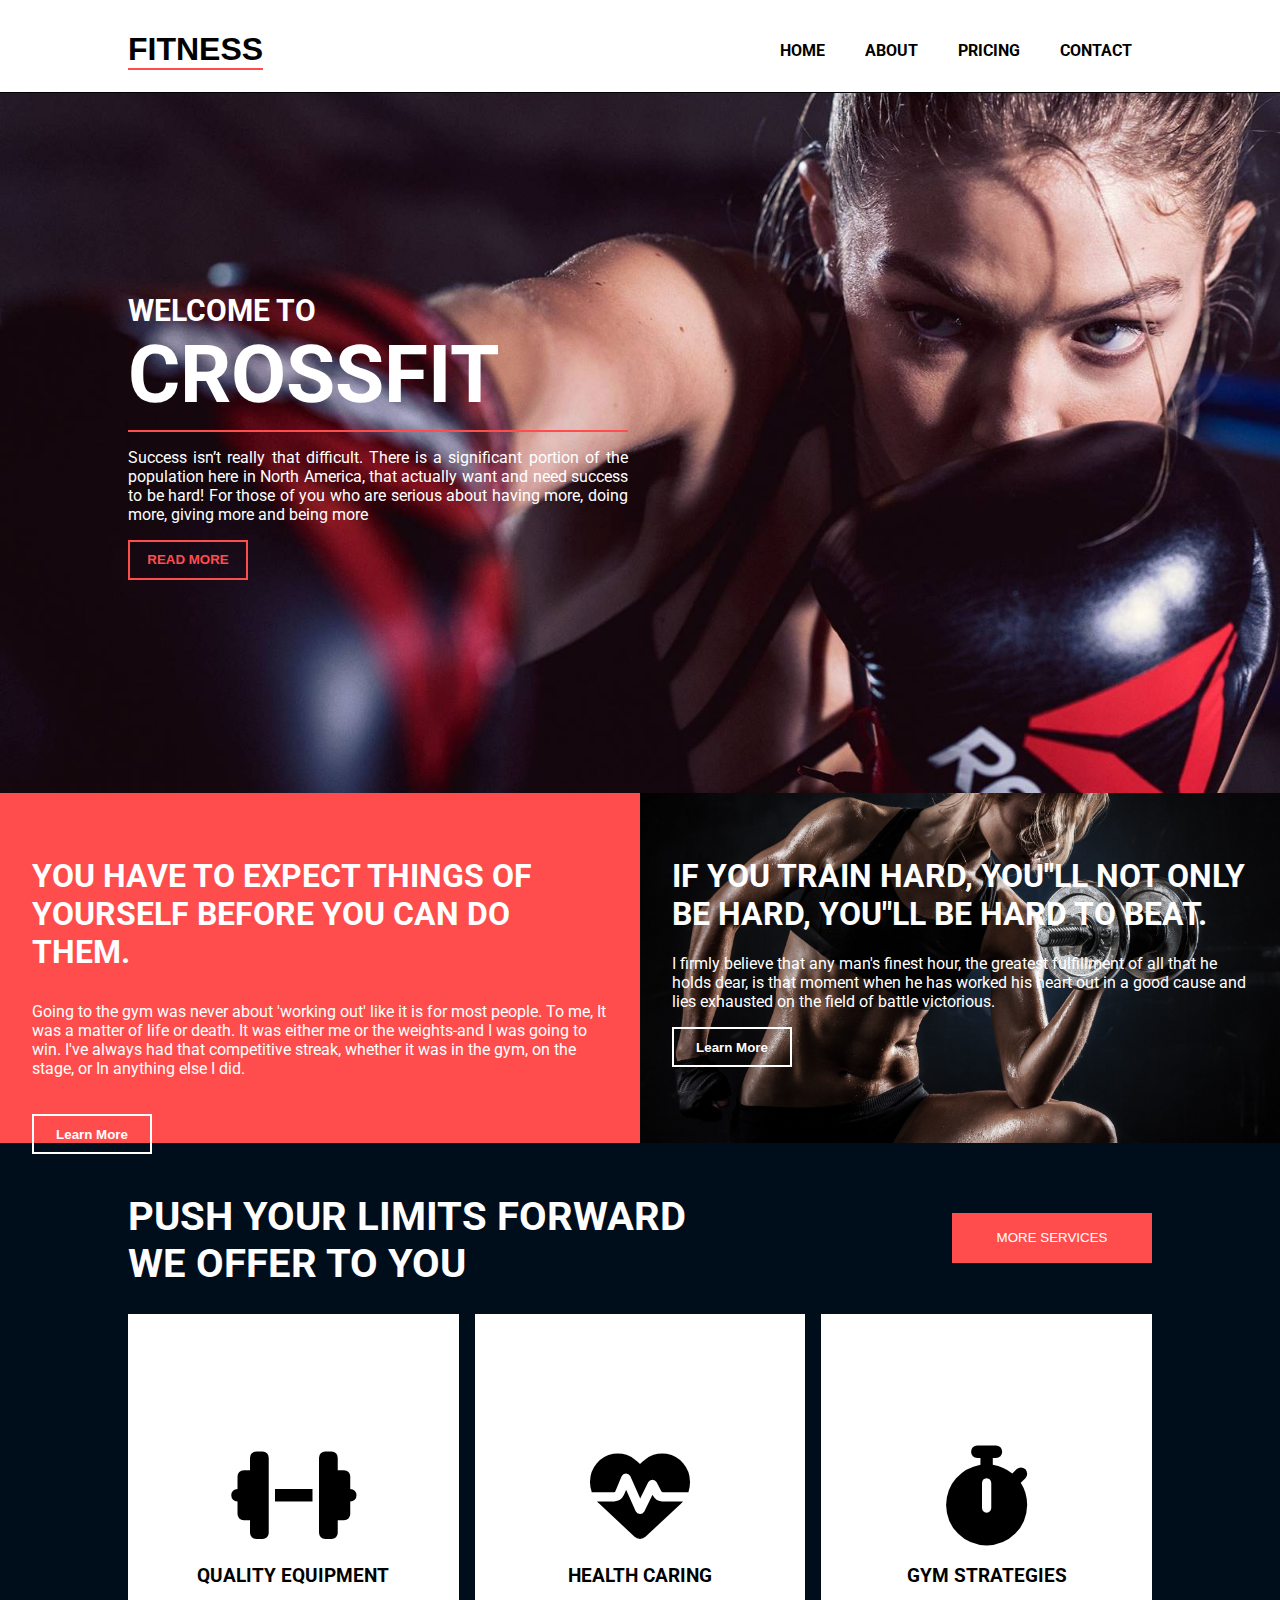
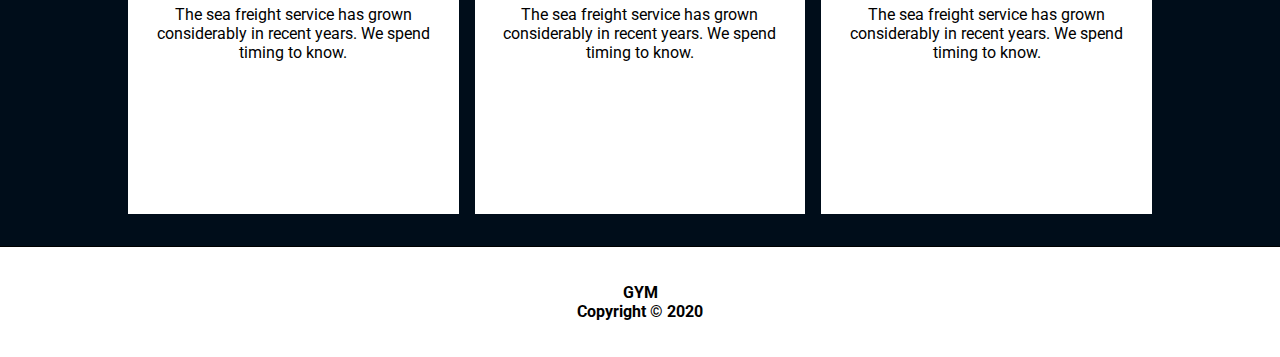
<file: index.html>
<!DOCTYPE html>
<html lang="en" dir="ltr">

<head>
  <meta charset="utf-8">
  <meta name="viewport" content="width=device-width">
  <title>GYM</title>
  <!--Google Fonts-->
  <link rel="preconnect" href="https://fonts.gstatic.com">
  <link href="https://fonts.googleapis.com/css2?family=Roboto:wght@300&display=swap" rel="stylesheet">
  <!-- Fontawesome Icons -->
  <!-- <link href="fontawesome-free-5.15.3-web/css/all.css" rel="stylesheet"> -->
  <link rel="stylesheet" href="https://cdnjs.cloudflare.com/ajax/libs/font-awesome/6.2.0/css/all.min.css">
  <!--CSS Stylesheet-->
  <link rel="stylesheet" href="css/style.css">
</head>

<body>
  <header>
    <div class="container">
      <div class="branding">
        <a href="index.html">
          <h1>Fitness</h1>
        </a>
      </div>
      <nav>
        <ul>
          <li><a href="index.html">HOME</a></li>
          <li><a href="about.html">ABOUT</a></li>
          <li><a href="pricing.html">PRICING</a></li>
          <li><a href="contact.html">CONTACT</a></li>
        </ul>
      </nav>
    </div>
  </header>
  <main>
    <section class="showcase">
      <div class="container">
        <h3>Welcome To </h3>
        <h1>Crossfit</h1>
        <hr>
        <p>Success isn’t really that difficult. There is a significant portion of the population here in North America, that actually want and need success to be hard! For those of you who are serious about having more, doing more, giving more and
          being more</p>
        <button class="b1"><a href="#">READ MORE</a></button>
      </div>
    </section>

    <section class="content">
      <div class="left">
        <div class="media-width">
          <div class="content-left">
            <h1>you have to expect things of yourself before you can do them.</h1>
            <p>Going to the gym was never about 'working out' like it is for most people. To me,
              It was a matter of life or death. It was either me or the weights-and I was going to win.
              I've always had that competitive streak, whether it was in the gym, on the stage, or In anything else I did.</p>
            <button type="submit" class="button_1"><a href="#">Learn More</a></button>
          </div>
        </div>
      </div>
      <div class="right">
        <div class="media-width">
          <div class="content-right">
            <h1>if you train hard, you"ll not only be hard, you"ll be hard to beat. </h1>
            <p>I firmly believe that any man's finest hour, the greatest fulfillment of all that he holds dear,
              is that moment when he has worked his heart out in a good cause and lies exhausted on the field of battle victorious.</p>
            <button type="submit" class="button_1"><a href="#">Learn More</a></button>
          </div>
        </div>
      </div>
    </section>

    <section class="service">
      <div class="container">

        <div class="info">
          <h1>push your limits forward <br> we offer to you</h1>
          <button type="button">MORE SERVICES</button>
        </div>

        <div class="boxes">
          <div class="box">
            <i class="fas fa-dumbbell"></i>
            <h3>QUALITY EQUIPMENT</h3>
            <p>The sea freight service has grown <br> considerably in recent years. We spend <br> timing to know.</p>
          </div>
          <div class="box">
            <i class="fas fa-heartbeat"></i>
            <h3>HEALTH CARING</h3>
            <p>The sea freight service has grown <br> considerably in recent years. We spend <br> timing to know.</p>
          </div>
          <div class="box">
            <i class="fas fa-stopwatch"></i>
            <h3>GYM STRATEGIES</h3>
            <p>The sea freight service has grown <br> considerably in recent years. We spend <br> timing to know.</p>
          </div>
        </div>
      </div>
      </div>
    </section>
  </main>
  <footer>
    <p>GYM<br>Copyright &copy; 2020</p>
  </footer>
</body>

</html>
</file>
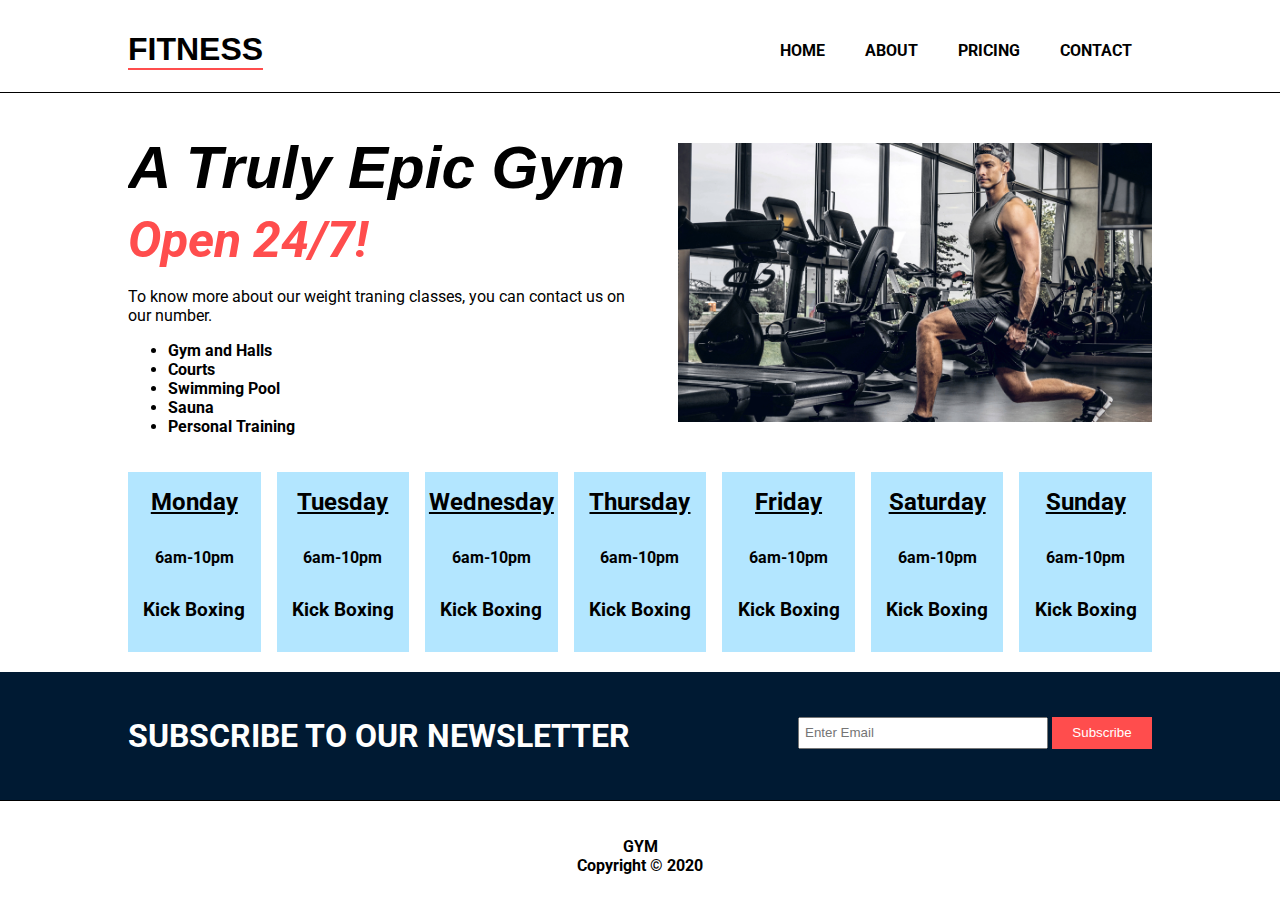
<file: about.html>
<!DOCTYPE html>
<html lang="en" dir="ltr">

<head>
  <meta charset="utf-8">
  <meta name="viewport" content="width=device-width">
  <title>About</title>
  <!--Google Fonts-->
  <link rel="preconnect" href="https://fonts.gstatic.com">
  <link href="https://fonts.googleapis.com/css2?family=Roboto:wght@300&display=swap" rel="stylesheet">
  <!--CSS Stylesheet-->
  <link rel="stylesheet" href="css/style.css">
</head>

<body>
  <header>
    <div class="container">
      <div class="branding">
        <a href="index.html">
          <h1>Fitness</h1>
        </a>
      </div>
      <nav>
        <ul>
          <li><a href="index.html">HOME</a></li>
          <li><a href="about.html">ABOUT</a></li>
          <li><a href="pricing.html">PRICING</a></li>
          <li><a href="contact.html">CONTACT</a></li>
        </ul>
      </nav>
    </div>
  </header>
  <div class="container">
    <section class="about">

      <div class="text">
        <h1>A Truly Epic Gym<span><br>Open 24/7!</span></h1>
        <p>To know more about our weight traning classes, you can contact us on our number.</p>
        <ul>
          <li>Gym and Halls</li>
          <li>Courts</li>
          <li>Swimming Pool</li>
          <li>Sauna</li>
          <li>Personal Training</li>
        </ul>
      </div>
      <img src="images/4.jpg" alt="">
    </section>
  </div>
  <div class="container">
    <div class="boxes2">
      <div class="box2">
        <h1>Monday</h1>
        <p>6am-10pm</p>
        <h3>Kick Boxing</h3>
      </div>
      <div class="box2">
        <h1>Tuesday</h1>
        <p>6am-10pm</p>
        <h3>Kick Boxing</h3>
      </div>
      <div class="box2">
        <h1>Wednesday</h1>
        <p>6am-10pm</p>
        <h3>Kick Boxing</h3>
      </div>
      <div class="box2">
        <h1>Thursday</h1>
        <p>6am-10pm</p>
        <h3>Kick Boxing</h3>
      </div>
      <div class="box2">
        <h1>Friday</h1>
        <p>6am-10pm</p>
        <h3>Kick Boxing</h3>
      </div>
      <div class="box2">
        <h1>Saturday</h1>
        <p>6am-10pm</p>
        <h3>Kick Boxing</h3>
      </div>
      <div class="box2">
        <h1>Sunday</h1>
        <p>6am-10pm</p>
        <h3>Kick Boxing</h3>
      </div>
    </div>
  </div>
  <section class="newsletter">
    <div class="container">
      <h1>Subscribe To Our newsletter</h1>
      <form class="" method="post">
        <input type="email" name="" value="" placeholder="Enter Email">
        <button type="button">Subscribe</button>
      </form>
    </div>
  </section>

  <footer>
    <p>GYM<br>Copyright &copy; 2020</p>
  </footer>
</body>

</html>
</file>
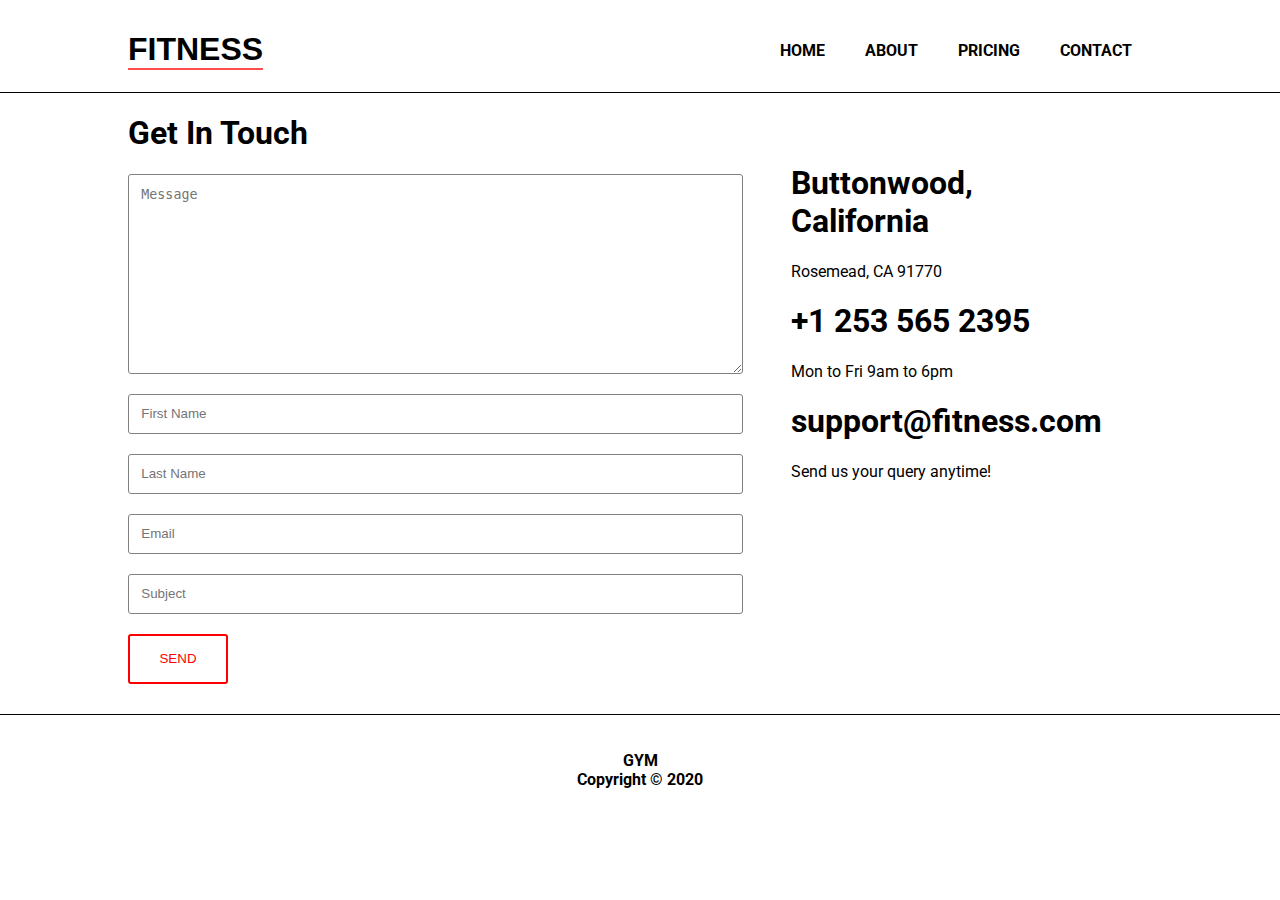
<file: contact.html>
<!DOCTYPE html>
<html lang="en" dir="ltr">

<head>
  <meta charset="utf-8">
  <meta name="viewport" content="width=device-width">
  <title>Contact</title>
  <!--Google Fonts-->
  <link rel="preconnect" href="https://fonts.gstatic.com">
  <link href="https://fonts.googleapis.com/css2?family=Roboto:wght@300&display=swap" rel="stylesheet">
  <!--CSS Stylesheet-->
  <link rel="stylesheet" href="css/style.css">
</head>

<body>
  <header>
    <div class="container">
      <div class="branding">
        <a href="index.html">
          <h1>Fitness</h1>
        </a>
      </div>
      <nav>
        <ul>
          <li><a href="index.html">HOME</a></li>
          <li><a href="about.html">ABOUT</a></li>
          <li><a href="pricing.html">PRICING</a></li>
          <li><a href="contact.html">CONTACT</a></li>
        </ul>
      </nav>
    </div>
  </header>

  <main>
    <div class="container">
      <div class="contact">
        <div class="message">
          <h1>Get In Touch</h1>
          <form>
            <textarea name="name" placeholder="Message"></textarea>
            <input type="text" name="" value="" placeholder="First Name" class="c">
            <input type="text" name="" value="" placeholder="Last Name" class="c">
            <input type="email" name="" value="" placeholder="Email" class="c">
            <input type="text" name="" value="" placeholder="Subject" class="c">
            <button type="button" name="button">SEND</button>
          </form>
        </div>

        <div class="address">
          <h1>Buttonwood, California</h1>
          <p>Rosemead, CA 91770</p>
          <h1>+1 253 565 2395</h1>
          <p>Mon to Fri 9am to 6pm</p>
          <h1>support@fitness.com</h1>
          <p>Send us your query anytime!</p>
        </div>
      </div>



    </div>
  </main>

  <footer>
    <p>GYM<br>Copyright &copy; 2020</p>
  </footer>

</body>

</html>
</file>
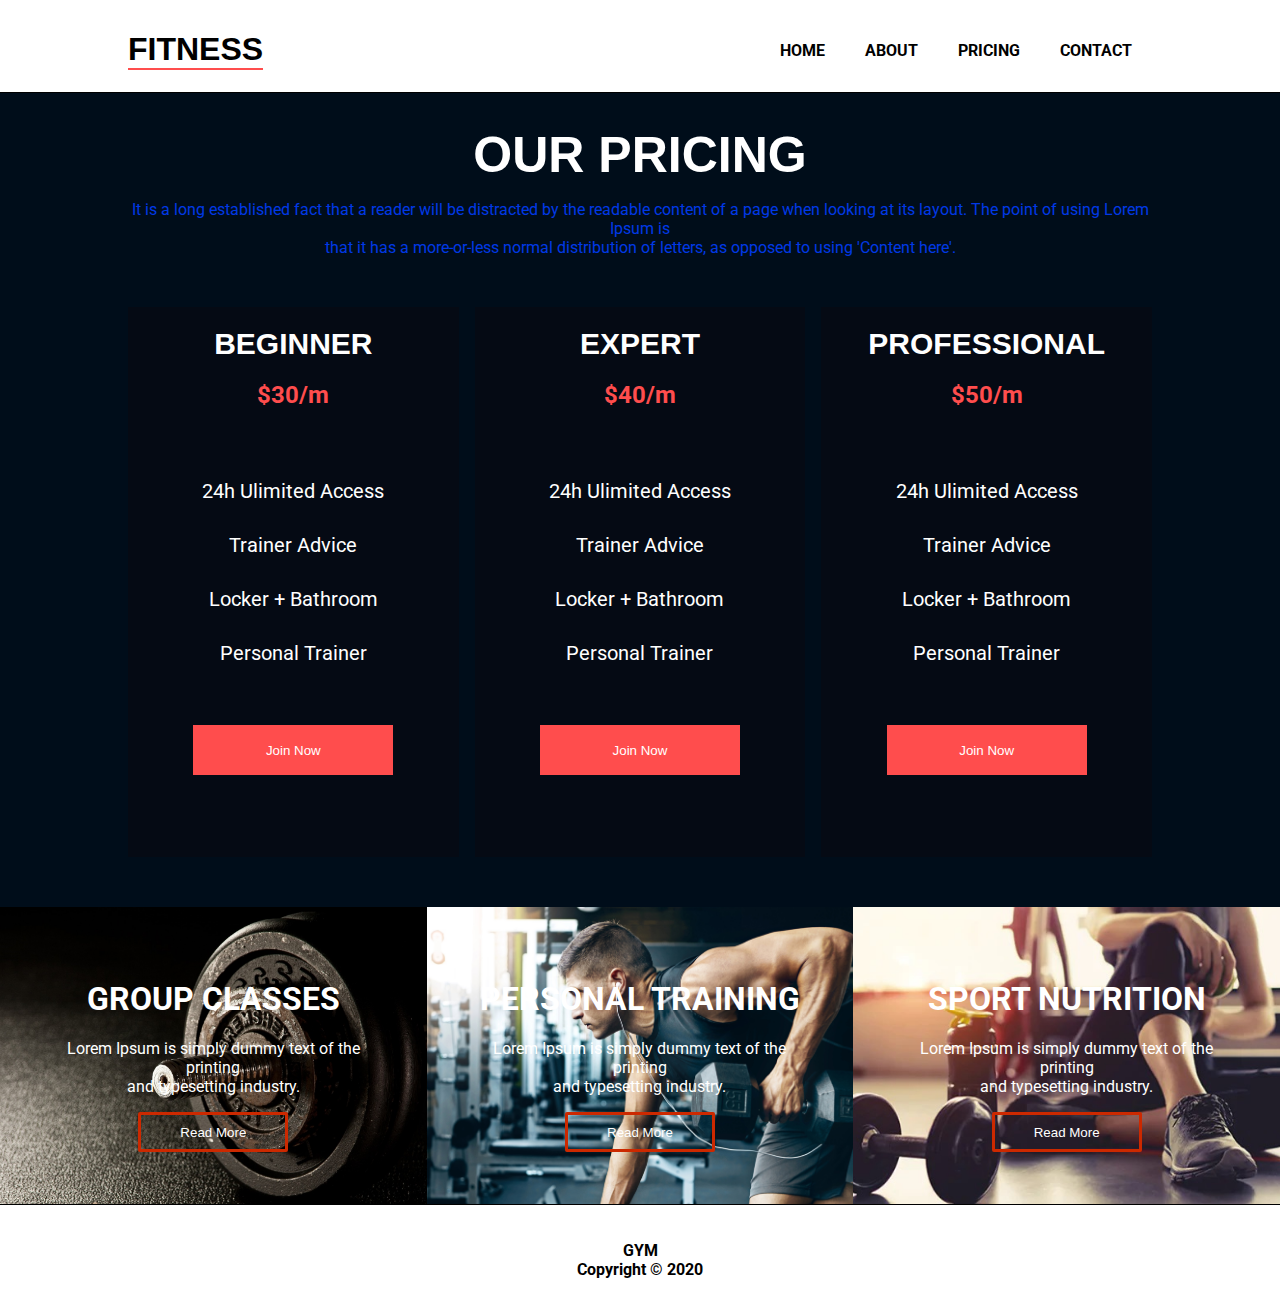
<file: pricing.html>
<!DOCTYPE html>
<html lang="en" dir="ltr">

<head>
  <meta charset="utf-8">
  <meta name="viewport" content="width=device-width">
  <title>Pricing</title>
  <!--Google Fonts-->
  <link rel="preconnect" href="https://fonts.gstatic.com">
  <link href="https://fonts.googleapis.com/css2?family=Roboto:wght@300&display=swap" rel="stylesheet">
  <!--CSS Stylesheet-->
  <link rel="stylesheet" href="css/style.css">
</head>

<body>
  <header>
    <div class="container">
      <div class="branding">
        <a href="index.html">
          <h1>Fitness</h1>
        </a>
      </div>
      <nav>
        <ul>
          <li><a href="index.html">HOME</a></li>
          <li><a href="about.html">ABOUT</a></li>
          <li><a href="pricing.html">PRICING</a></li>
          <li><a href="contact.html">CONTACT</a></li>
        </ul>
      </nav>
    </div>
  </header>

  <section class="back">
    <div class="container">
      <h1>our pricing</h1>
      <p>It is a long established fact that a reader will be distracted by the readable content of a page when looking at its layout. The point of using Lorem Ipsum is<br>that it has a more-or-less normal distribution of letters, as opposed to using
        'Content here'.</p>
      <div class="boxes3">
        <div class="box4">
          <h1>beginner</h1>
          <h2>$30/m</h2>
          <p>24h Ulimited Access</p>
          <p>Trainer Advice</p>
          <p>Locker + Bathroom</p>
          <p>Personal Trainer</p>
          <button type="button" name="button">Join Now</button>
        </div>
        <div class="box4">
          <h1>expert</h1>
          <h2>$40/m</h2>
          <p>24h Ulimited Access</p>
          <p>Trainer Advice</p>
          <p>Locker + Bathroom</p>
          <p>Personal Trainer</p>
          <button type="button" name="button">Join Now</button>
        </div>
        <div class="box4">
          <h1>professional</h1>
          <h2>$50/m</h2>
          <p>24h Ulimited Access</p>
          <p>Trainer Advice</p>
          <p>Locker + Bathroom</p>
          <p>Personal Trainer</p>
          <button type="button" name="button">Join Now</button>
        </div>
      </div>
    </div>
  </section>

  <section class="courses">
    <div class="pic1">
      <div class="container">
        <div class="pic-info">
          <h1 class="pic-text">group classes</h1>
          <p class="pic-p">Lorem Ipsum is simply dummy text of the printing <br>and typesetting industry.</p>
          <button type="button" name="button" class="pic-btn">Read More</button>
        </div>
      </div>
    </div>
    <div class="pic2">
      <div class="container">
        <div class="pic-info">
          <h1 class="pic-text">Personal Training</h1>
          <p class="pic-p">Lorem Ipsum is simply dummy text of the printing <br>and typesetting industry.</p>
          <button type="button" name="button" class="pic-btn">Read More</button>
        </div>
      </div>
    </div>
    <div class="pic3">
      <div class="container">
        <div class="pic-info">
          <h1 class="pic-text">sport nutrition</h1>
          <p class="pic-p">Lorem Ipsum is simply dummy text of the printing <br> and typesetting industry.</p>
          <button type="button" name="button" class="pic-btn">Read More</button>
        </div>
      </div>
    </div>
  </section>

  <footer>
    <p>GYM<br>Copyright &copy; 2020</p>
  </footer>
</body>

</html>
</file>
<file: css/style.css>
* {
  box-sizing: border-box;
}

body {
  padding: 0;
  margin: 0;
  font-family: 'Roboto', sans-serif;
}

/*Global*/
.container {
  width: 80%;
  margin: auto;
  overflow: hidden;
}

.button_1 {
  border: 2px solid white;
  color: white;
  background-color: transparent;
  width: 120px;
  height: 40px;
  font-weight: bold;
}

.button_1 a {
  text-decoration: none;
  color: white;
}

/*Header*/
header {
  background-color: #fff;
  padding-top: 10px;
  min-height: 40px;
  border-bottom: 1px solid black;
}

header .branding {
  float: left;
}

header .branding h1 {
  text-transform: uppercase;
  border-bottom: 2px solid #ff4d4d;
  font-family: sans-serif;
}

header a {
  text-decoration: none;
  color: black;
  font-weight: bold;
}

header a:hover {
  font-family: sans-serif;
  font-weight: bold;
}

header li {
  float: left;
  display: inline;
  padding: 0 20px 0 20px;
  margin-top: 15px;
  font-weight: 500;
}

header nav {
  float: right;
}

/*showcase*/
.showcase {
  height: 700px;
  background-image: url("../images/8.jpg");
  background-size: cover;
  background-position: center;
  background-repeat: no-repeat;
}

.showcase h3 {
  margin-top: 200px;
  margin-bottom: 0;
  padding-bottom: 0;
  text-transform: uppercase;
  font-size: 30px;
  font-weight: bold;
  color: white;
}

.showcase h1 {
  margin-top: 0px;
  font-size: 80px;
  text-transform: uppercase;
  font-weight: bold;
  margin-bottom: 0;
  color: white;
}

.showcase hr {
  background-color: #ff4d4d;
  border: 1px solid #ff4d4d;
  height: 2px;
  margin-right: 100%;
  width: 500px;
}

.showcase p {
  width: 500px;
  color: white;
  text-align: justify;
}

.showcase button {
  border: 2px solid #ff4d4d;
  color: #ff4d4ds;
  background-color: transparent;
  width: 120px;
  height: 40px;
  font-weight: bold;
}

.showcase button a {
  text-decoration: none;
  color: #ff4d4d;
}

/*content*/
.content {
  display: grid;
  grid-template-columns: repeat(2, 1fr);
}

.left {
  width: 100%;
  height: 350px;
  background-color: #ff4d4d;
  padding-top: 5%;
}

.content-left {
  margin: 5%;
}

.content-left h1 {
  color: #fff;
  text-transform: uppercase;
}

.content-left p {
  color: #fff;
  padding-top: 10px;
  padding-bottom: 20px;
}

.right {
  width: 100%;
  height: 350px;
  background-image: url("../images/7.jpg");
  background-position: center;
  background-repeat: no-repeat;
  background-size: cover;
  padding-top: 5%;
}

.content-right {
  margin: 5%;
}

.content-right h1 {
  color: white;
  text-transform: uppercase;
}

.content-right p {
  color: #fff;
}

/*Services*/
.service {
  background-color: #000d1a;
}

.info {
  display: flex;
  flex-direction: row;
}

.info h1 {
  color: white;
  text-transform: uppercase;
  font-size: 40px;
  margin-top: 50px;
  display: flex;
  flex: 4;
}

.info button {
  width: 200px;
  height: 50px;
  border: 1px solid #ff4d4d;
  background-color: #ff4d4d;
  color: white;
  float: right;
  margin-top: 70px;
}

.boxes {
  display: grid;
  grid-template-columns: repeat(3, 1fr);
  grid-gap: 1rem;
}

.box {
  height: 500px;
  width: 100%;
  text-align: center;
  background-color: white;
  /* padding-top: 200px; */
  margin-bottom: 2rem;
}

.fas {
  font-size: 100px;
  margin-top: 40%;
}

/*About*/
.about {
  display: grid;
  grid-template-columns: 1fr 1fr;
  grid-gap: 1rem;
}

.about img {
  margin: 50px 30px 50px 30px;
  width: 100%;
  height: auto;
}

.text h1 {
  font-family: sans-serif;
  font-style: italic;
  font-size: 60px;
  margin-bottom: 5px;
}

.text span {
  color: #ff4d4d;
  font-size: 50px;
  font-style: italic;
  font-family: Roboto;
  margin: 0;
}

.text li {
  font-weight: bold;
}

.boxes2 {
  display: grid;
  grid-template-columns: repeat(7, 1fr);
  grid-gap: 1rem;
}

.box2 {
  height: 180px;
  width: 100%;
  text-align: center;
  background-color: #b3e6ff;
  margin-bottom: 20px;
}

.box2 h1 {
  font-size: 1.5rem;
  text-align: center;
  text-decoration: underline;
}

.box2 p, .box2 h3 {
  font-weight: bold;
  margin-top: 2rem;
}

.newsletter {
  background-color: #001a33;
  height: auto;
  padding: 35px 0;
}

.newsletter h1 {
  float: left;
  text-transform: uppercase;
  color: #fff;
  margin: 10px 0;
}

.newsletter form {
  float: right;
  margin: 10px 0;
}

.newsletter input {
  height: 2rem;
  width: 250px;
  padding-left: 5px;
}

.newsletter button {
  height: 2rem;
  width: 100px;
  border: 1px solid #ff4d4d;
  background-color: #ff4d4d;
  color: #fff;
}

/*Pricing*/
.back {
  background-color: #000d1a;
}

.back h1 {
  color: #fff;
  text-align: center;
  text-transform: uppercase;
  font-size: 50px;
  font-family: sans-serif;
  font-weight: bold;
  margin-bottom: 0;
}

.back p {
  text-align: center;
  color: #0039e6;
  margin-bottom: 50px;
}

.boxes3 {
  display: grid;
  grid-template-columns: repeat(3, 1fr);
  grid-gap: 1rem;
}

.box4 {
  height: 550px;
  width: 100%;
  background-color: #050a14;
  margin-right: 55px;
  margin-bottom: 50px;
  text-align: center;
}

.box4 h1 {
  text-transform: uppercase;
  font-size: 30px;
  color: #fff;
}

.box4 h2 {
  color: #ff4d4d;
  margin-bottom: 70px;
}

.box4 p {
  color: #fff;
  font-size: 20px;
  margin-bottom: 30px;
}

.box4 button {
  border: 1px solid #ff4d4d;
  background-color: #ff4d4d;
  color: #fff;
  height: 50px;
  width: 200px;
  margin-top: 30px;
}

.courses {
  display: grid;
  grid-template-columns: repeat(3, 1fr);
}

/* .courses img {
  width: 100%;
  height: 250px;
  filter: brightness(50%);
  border-bottom: 1px solid black;
} */
.pic1 {
  background-image: url("../images/5.jpg");
  width: 100%;
  height: auto;
  background-position: center;
  background-repeat: no-repeat;
  background-size: cover;
  padding-top: 5%;
}

.pic2 {
  background-image: url("../images/2.jpg");
  width: 100%;
  height: auto;
  background-position: center;
  background-repeat: no-repeat;
  background-size: cover;
  padding-top: 5%;
}

.pic3 {
  background-image: url("../images/6.jpg");
  width: 100%;
  height: auto;
  background-position: center;
  background-repeat: no-repeat;
  background-size: cover;
  padding-top: 5%;
}

.pic-info {
  text-align: center;
  margin: 15% 0;
}

.pic-text {
  color: white;
  text-transform: uppercase;
  text-align: center;
}

.pic-p {
  color: white;
  text-align: center;
}

.pic-btn {
  background-color: transparent;
  border-radius: 2px;
  border: 3px solid #cc2900;
  color: white;
  width: 150px;
  height: 40px;
  text-align: center;
}

/*Contact*/
.contact {
  display: grid;
  grid-template-columns: 2fr 1fr;
  grid-gap: 3rem;
}

.message textarea {
  border: 1px solid gray;
  width: 100%;
  height: 200px;
  display: block;
  margin-bottom: 20px;
  border-radius: 3px;
  padding: 2%;
}

.c {
  display: block;
  border: 1px solid grey;
  border-radius: 0px;
  width: 100%;
  height: 40px;
  margin: 10px 0 20px 0;
  border-radius: 3px;
  padding-left: 2%;
}

.message button {
  background-color: transparent;
  color: red;
  border: 2px solid red;
  width: 100px;
  height: 50px;
  margin-bottom: 30px;
  border-radius: 3px;
}

.address {
  margin-top: 50px;
  margin-right: 50px;
}

/*Footer*/
footer {
  background-color: #fff;
  color: black;
  text-align: center;
  font-weight: bold;
  padding-top: 20px;
  padding-bottom: 20px;
  border-top: 1px solid black;
}

/* Media queries */
@media only screen and (max-width: 480px) {

  /* header */
  header .branding {
    float: none;
    text-align: center;
    width: 100%;
    margin: 0;
  }

  header .branding h1 {
    margin-bottom: 0;
  }

  header li {
    margin: 1rem 0;
  }

  nav {
    display: flex;
    flex-direction: column;
    justify-content: center;
  }

  nav ul {
    list-style: none;
    margin: 0;
    padding: 0;
    font-size: 1.25rem;
  }

  nav li {
    width: 100%;
    text-align: center;
  }

  /* showcase */
  .showcase h1{
    font-size: 4rem;
  }
  .showcase p {
    width: 100%;
    font-size: 1rem;
  }

  .showcase button {
    width: 100%;
  }

  /*content*/
  .content {
    display: flex;
    flex-direction: column;
  }

  .left {
    padding: 0;
  }

  .media-width {
    width: 90%;
    margin: auto;
    overflow: hidden;
  }

  .button_1 {
    width: 100%;
  }

  /* service */
  .service {
    height: auto;
  }

  .info {
    flex-direction: column;
    text-align: center;
  }

  .info button {
    float: none;
    width: 100%;
    margin-top: 0;
    margin-bottom: 2rem;
  }

  .boxes {
    display: flex;
    flex-direction: column;
  }

  /* About */
  .about {
    display: flex;
    flex-direction: column;
  }

  .text h1 {
    text-align: center;
  }

  .text p {
    text-align: center;
  }

  .about img {
    margin: 0 0 30px;
  }

  .boxes2 {
    display: flex;
    flex-direction: column;
  }

  .newsletter {
    height: auto;
  }

  .newsletter h1 {
    float: none;
    text-align: center;
  }

  .newsletter form {
    float: none;
  }

  .newsletter input {
    width: 100%;
    padding: 0;
    height: 2rem;
  }

  .newsletter button {
    width: 100%;
    margin: 1rem 0;
  }

  /* Pricing */
  .back {
    height: auto;
  }

  .boxes3 {
    display: flex;
    flex-direction: column;
  }

  .courses {
    display: flex;
    flex-direction: column;
  }

  /* Contact */
  .contact {
    display: flex;
    flex-direction: column;
  }

  .message h1 {
    text-align: center;
  }

  .message button {
    width: 100%;
  }

  .address {
    width: 100%;
    float: none;
    text-align: center;
    margin-top: 1rem;
    margin-bottom: 3rem;
  }
}
</file>
